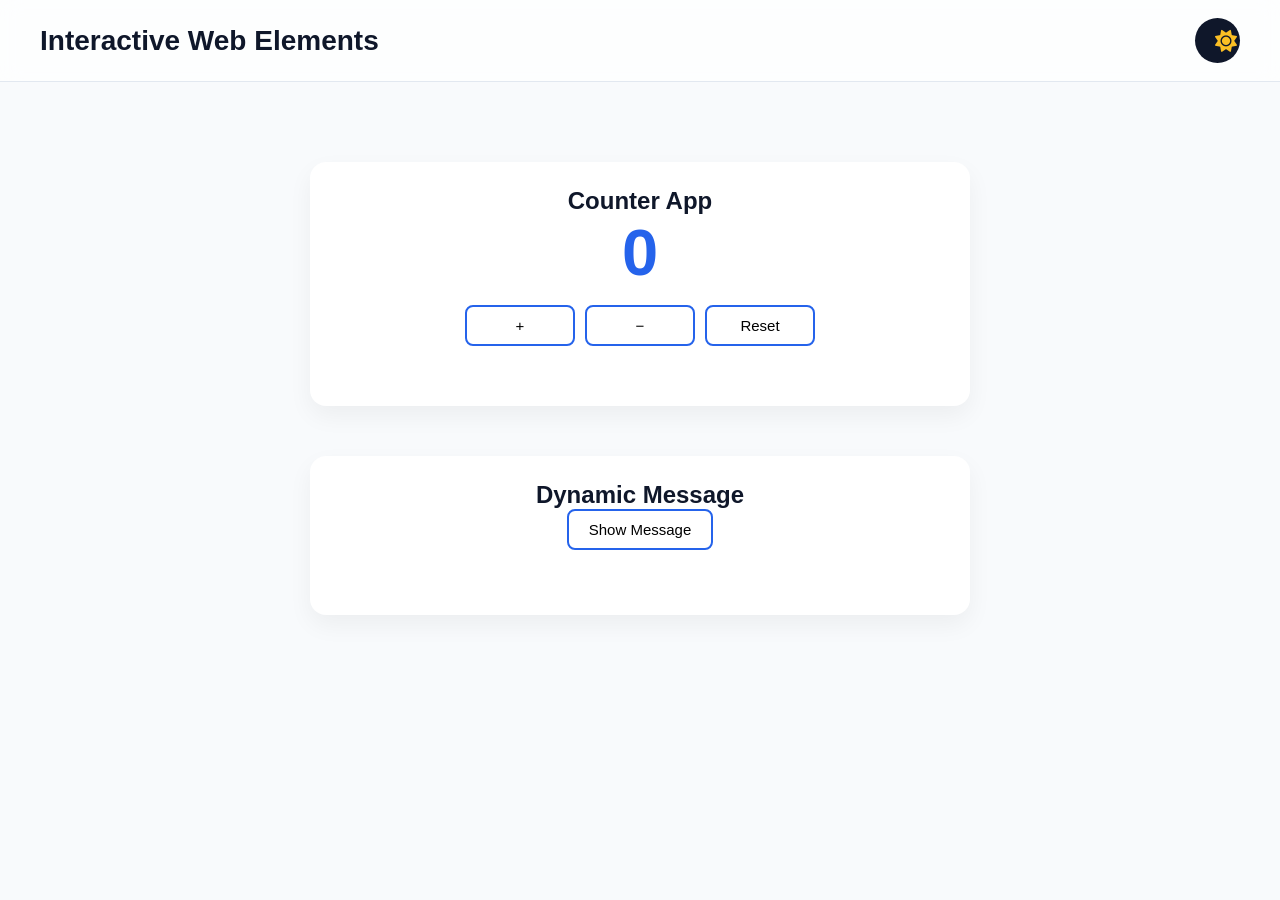
<file: Interactivce-web-element/index.html>
<!DOCTYPE html>
<html lang="en">
<head>
    <meta charset="UTF-8">
    <meta name="viewport" content="width=device-width, initial-scale=1.0">
    <title>Interactive Web Elements</title>
    <link rel="stylesheet" href="https://cdnjs.cloudflare.com/ajax/libs/font-awesome/6.5.2/css/all.min.css"/>
    <link rel="stylesheet" href="index.css">
</head>
<body>

   <header>
        <h1>Interactive Web Elements</h1>
         <button id="themeBtn" class="toggle-btn">
             <span class="fa-stack">
                <i class="fa-solid fa-sun fa-stack-1x sun"></i>
                <i class="fa-solid fa-moon fa-stack-1x moon"></i>
             </span>
         </button>
     </header>

<main>
    <section class="counter-section">
         <h2>Counter App</h2>
         <p id="count">0</p>
        <div class="btn-group">
            <button id="increase">+</button>
            <button id="decrease">−</button>
            <button id="reset">Reset</button>
        </div>
    </section>

    <section class="message-section">
        <h2>Dynamic Message</h2>
        <button id="messageBtn">Show Message</button>
        <p id="message"></p>
    </section>
</main>

    <script src="index.js"></script>
</body>
</html>
</file>
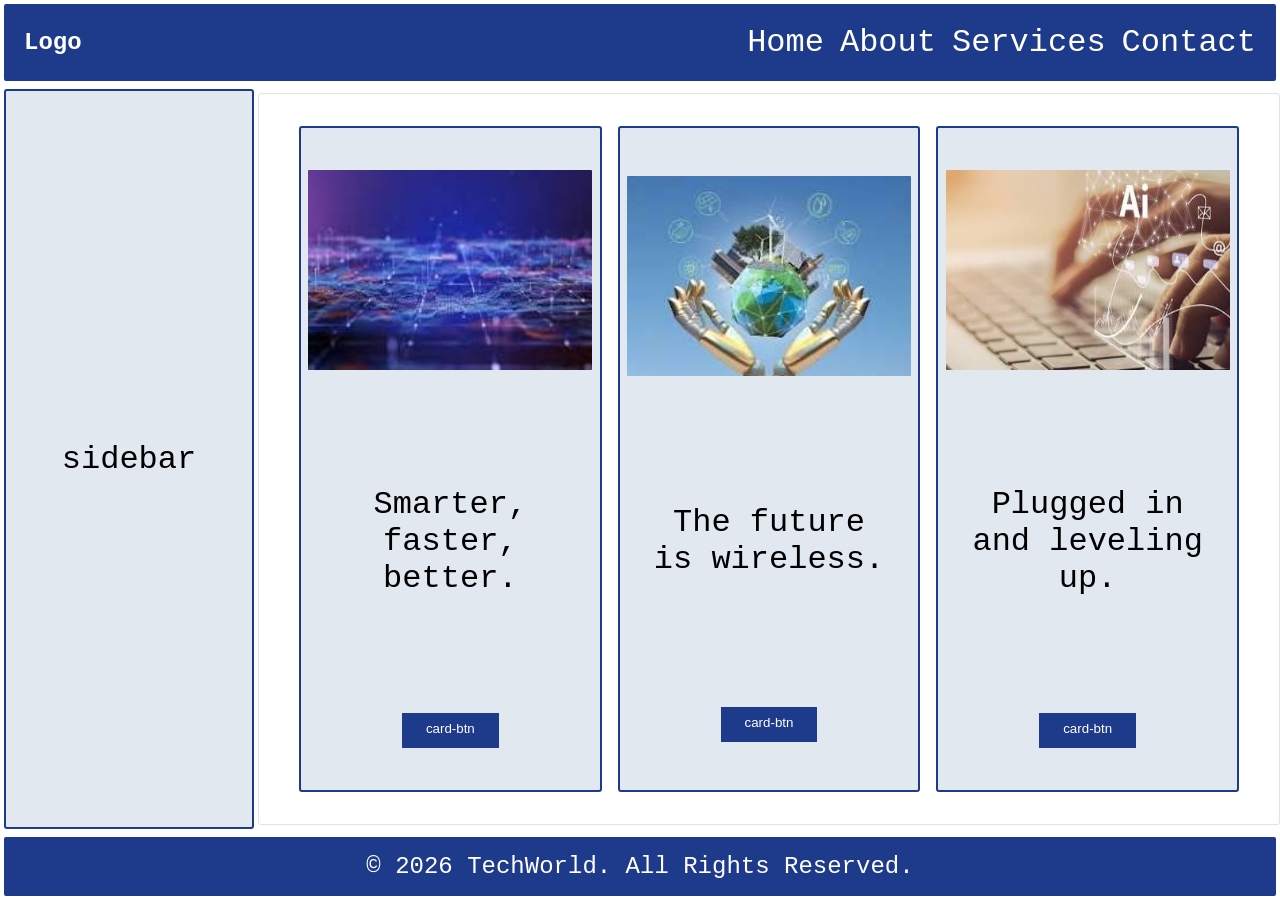
<file: Responsive Web Layout/index.html>
<!DOCTYPE html>
<html lang="en">
<head>
    <meta charset="UTF-8">
    <meta name="viewport" content="width=device-width, initial-scale=1.0">
    <title>Responsive WebPage Layout</title>
    <link rel="stylesheet" href="style.css">
</head>
<body>
    <div class="container">
        <header class="header">
            <nav class="navbar">
                <h1>Logo</h1>
                <input type="checkbox" id="menu-toggle">
                <ul class="nav-links">
                    <li> <a href="#">Home</a></li>
                    <li> <a href="#">About</a></li>
                    <li> <a href="#">Services</a></li>
                    <li> <a href="#">Contact</a></li>
                </ul>
                <!-- Label for Hamburger -->
                 <label for="menu-toggle" class="hamburger">
                    <span></span>
                    <span></span>
                    <span></span>
                 </label>
            </nav>
        </header>
        <div class="wrapper">
        <aside class="sidebar">sidebar</aside>
   
        <main class="Main">
            <div class="card">
                <img src="assets/img1.jfif" alt="#">
                <p>Smarter, faster, better. </p>
                <button>card-btn</button>
            </div>

             <div class="card">
                <img src="assets/img2.jfif" alt="#">
                <p>The future is wireless.</p>
                <button>card-btn</button>
            </div>

             <div class="card">
                <img src="assets/img3.jfif" alt="#">
                <p>Plugged in and leveling up.</p>
                <button>card-btn</button>
            </div>
            </div>
        </main>
        <footer class="footer">
               <p>&copy; 2026 TechWorld. All Rights Reserved.</p>
        </footer>
    </div>
</body>
</html>
</file>
<file: Interactivce-web-element/index.css>
*{
    margin:0;
    padding:0;
    box-sizing:border-box;
    font-family:'Segoe UI',sans-serif;
}

body{
    min-height:100vh;
    background:#f8fafc;
    color:#0f172a;
    transition:.3s;
    overflow-x:hidden;
}

/* Header */
header{
    display:flex;
    justify-content:space-between;
    align-items:center;
    padding:18px 40px;
    background:rgba(255,255,255,0.7);
    backdrop-filter:blur(10px);
    border-bottom:1px solid #e2e8f0;
    position:sticky;
    top:0;
}

.dark header{
    background:rgba(15,23,42,0.8);
    border-bottom:1px solid #334155;
}
header h1{
    font-size:28px;
}

/* Theme Button */

#themeBtn{
    width:45px;
    height:45px;
    border:none;
    border-radius:50%;
    background:#0f172a;
    color:white;
    cursor:pointer;
    font-size:18px;
}

/* Main */

main{
    max-width:700px;
    margin:60px auto;
    text-align:center;
    padding:20px;
}

.counter-section,
.message-section{
    margin-bottom:50px;
    padding:25px;
    border-radius:16px;
    background:#ffffff;
    box-shadow:0 10px 25px rgba(0,0,0,0.05);
}

.dark .counter-section,
.dark .message-section{
    background:#1e293b;
}
/* Counter */

#count{
    font-size:65px;
    font-weight:700;
    color:#2563eb;
    margin-bottom:15px;
}

.btn-group{
    display:flex;
    justify-content:center;
    gap:10px;
    margin-bottom:35px;
}

.btn-group button{
    width:110px;
}

/* Buttons */

button{
    padding:10px 20px;
    border:2px solid #2563eb;
    background:white;
    border-radius:8px;
    cursor:pointer;
    font-size:15px;
    transition:.3s;
}

button:hover{
    transform:translateY(-2px);
}

/* Message */

#messageBtn{
    margin-bottom:10px;
}

#message{
    min-height:25px;
    font-size:16px;
    margin-top:5px;
}

/* Dark Mode */
/* BUTTON */
.toggle-btn{
    width:55px;
    height:55px;
    border:none;
    border-radius:50%;
    cursor:pointer;
    display:flex;
    align-items:center;
    justify-content:center;
    background:#0f172a;
    transition:0.3s ease;
}

/* ICON STACK */
.fa-stack{
    width:100%;
    height:100%;
    display:flex;
    align-items:center;
    justify-content:center;
}

/* SUN + MOON base */
.sun, .moon{
    font-size:22px;
    position:absolute;
    transition:0.4s ease;
}

/* LIGHT MODE (default) */
.sun{
    color:#fbbf24;   /* yellow sun */
    opacity:1;
    transform:scale(1);
}

.moon{
    color:white;
    opacity:0;
    transform:scale(0.3) rotate(90deg);
}

/* DARK MODE */
.dark .toggle-btn{
    background:white;
}

.dark .sun{
    opacity:0;
    transform:scale(0.3) rotate(-90deg);
}

.dark .moon{
    opacity:1;
    transform:scale(1);
    color:#0f172a;
}
.dark{
    background:#0f172a;
    color:white;
}

.dark header{
    border-bottom:1px solid #334155;
}

.dark h1,
.dark h2,
.dark p{
    color:white;
}

.dark button{
    background:#1e293b;
    color:white;
    border-color:#60a5fa;
}

.dark #themeBtn{
    background:white;
    color:#0f172a;
}

.dark #count{
    color:#60a5fa;
}
</file>
<file: Responsive Web Layout/style.css>
*{
    padding: 0;
    margin: 0;
    box-sizing: border-box;
   
}

body{
    font-size: clamp(1rem,2.5vw,2rem);
    font-family: 'JetBrains Mono' , monospace;
    overflow:hidden;
    
}

.container{
    display: grid;
    grid-template-rows:auto 1fr auto;
    min-height:100vh;
    gap:0;
}

/*header*/
.header{
    background-color: #1e3a8a;
    color: white;
    padding: 1rem;
    margin: 0.25rem;
    border-radius: 2px;
}

.navbar{
    display: flex;
    justify-content: space-between;
    align-items: center;
    padding:  0.25rem;
    position: relative;
    
}
.navbar h1{
    margin: 0;
    font-size: 1.5rem;
}

.nav-links{
    list-style: none;
    display: flex;
    gap: 1rem;
}

.nav-links a{
    color: white;
    text-decoration: none;
}
#menu-toggle{
    display: none;
}

.hamburger{
        display: none;
        flex-direction: column;
        gap: 5px;
        cursor: pointer;
}
.hamburger span{
    width: 25px;
    height:3px;
    background: white;
    transition: 0.3s;
}

.wrapper{
    width: 100%;
    display: grid;
    grid-template-columns: 250px 1fr;
    margin: 0.25rem;

}

.sidebar{
    display: flex;
    justify-content: center;
    align-items: center;
    padding: 1rem;
    background-color: #e2e8f0;
    border: 2px solid #1e3a8a;
    border-radius: 3px;
    min-height: 400px;
}


.Main{
    display: grid;
    grid-template-columns: repeat(auto-fit, minmax(250px, 1fr));
    border: 0.1px solid rgb(231, 226, 226);;
    padding: 2rem;
    margin: 0.25rem;
    border-radius: 3px;
    align-items: center;
    justify-content: center;
    
}
.card{
    display:flex;
    flex-direction: column;
    justify-content: space-around;
    align-items: center;
    background-color: #e2e8f0;
    border: 2px solid #1e3a8a;
    border-radius: 3px;
    margin: 0.5rem;
    text-align: center;
    height: 100%;
  
}
.card img{
    width:95%;
    height:200px;
    object-fit:cover;
    border: 1px ;
    border-radius: 1px;
    background-color: #fff7ed;
}
.card p {
    padding: 1rem;
    gap: 1rem;
  
    margin: 1rem;
}

.card button{
    padding: 0.5rem 1.5rem;
    border: none;
    background:  #1e3a8a;
    color: white;
    cursor: pointer;
    padding-bottom: 12px;
}
.footer{
    padding: 1rem;
    margin: 0.25rem;
    text-align:center;
    border-radius: 2px;
    background-color: #1e3a8a;
    color: white;
    font-size: 1.5rem;
 
}

/* Mobile */
@media (max-width: 480px) {

    .hamburger{
        display:flex;
    }

    .nav-links{
        display:none;
        flex-direction:column;
        position:absolute;
        top:100%;
        right:0;
        background:black;
        width:200px;
        padding:1rem;
    }

    #menu-toggle:checked ~ .nav-links{
        display:flex;
    }

    .wrapper{
        grid-template-columns:1fr;
    }

    .Main{
        grid-template-columns:1fr;
        padding:1rem;
    }
}

/* Tablet */
@media (min-width: 481px) and (max-width: 767px) {

    .wrapper{
        grid-template-columns:1fr;
    }

    .Main{
        grid-template-columns:repeat(2,1fr);
        padding:1rem;
    }
}
/* Laptop */
@media (min-width: 768px) and (max-width: 1024px) {

    .wrapper{
        grid-template-columns:200px 1fr;
    }

    .Main{
        grid-template-columns:repeat(2,1fr);
    }
}

/* Desktop */
@media (min-width: 1025px) {

    .wrapper{
        grid-template-columns:250px 1fr;
    }

    .Main{
        grid-template-columns:repeat(3,1fr);
    }
}
</file>
